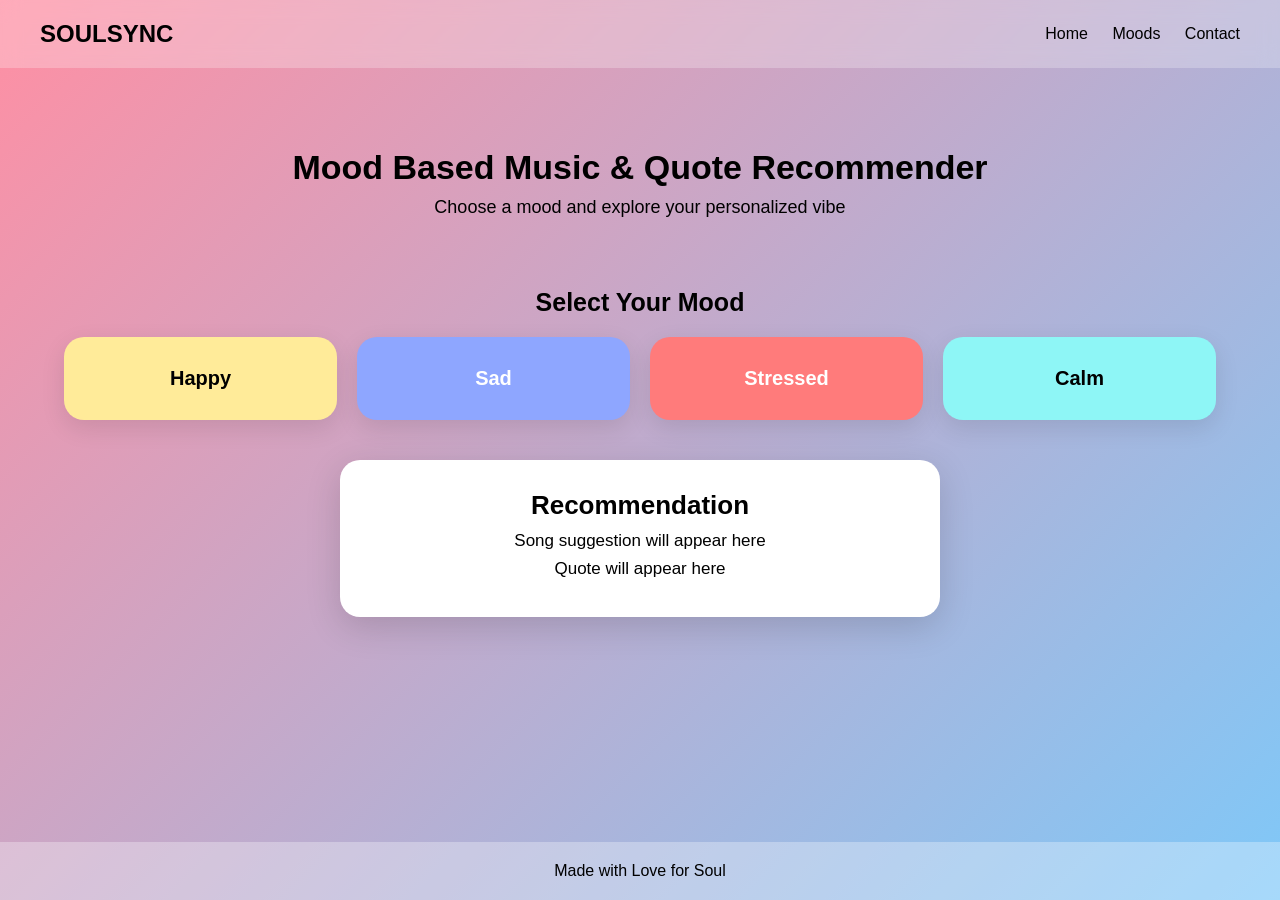
<file: SoulSync/index.html>
<!DOCTYPE html>
<html lang="en">
<head>
    <meta charset="UTF-8">
    <meta name="viewport" content="width=device-width, initial-scale=1.0">
    <title>SoulSync</title>
    <link rel="stylesheet" href="style.css">
</head>
<body>

    <!-- NAVBAR -->
    <header class="navbar">
        <div class="logo">
            <i class="fa-solid fa-music"></i>
            <!-- <img src="./assests/—Pngtree—music logo design and icon_4169799.png"> -->
            SOULSYNC
        </div>
        <nav>
            <a href="#">Home</a>
            <a href="#">Moods</a>
            <a href="#">Contact</a>
        </nav>
    </header>

    <!-- MAIN SECTION -->
    <section class="hero">
        <h1 class="hero-title">Mood Based Music & Quote Recommender</h1>
        <p class="hero-sub">Choose a mood and explore your personalized vibe</p>
    </section>

    <!-- MOOD GRID -->
    <section class="mood-section">
        <h2 class="section-title">Select Your Mood</h2>

        <div class="mood-grid">

            <div class="mood-card happy">
                <p> Happy</p>
            </div>

            <div class="mood-card sad">
                <p> Sad</p>
            </div>

            <div class="mood-card stressed">
                <p> Stressed</p>
            </div>

            <div class="mood-card calm">
                <p> Calm</p>
            </div>

        </div>
    </section>

    <!-- RECOMMENDATION BOX -->
    <section class="output-section">
        <div class="output-box">
            <h2>Recommendation</h2>
            <p class="song"> Song suggestion will appear here</p>
            <p class="quote"> Quote will appear here</p>
        </div>
    </section>

    <!-- FOOTER -->
    <footer>
        <p>Made with Love for Soul</p>
    </footer>

</body>
</html>
</file>
<file: SoulSync/style.css>
*{
    margin: 0;
    padding: 0;
    box-sizing: border-box;
    font-family: "Poppins", sans-serif;
}

/* Background Gradient */
body{
    background: linear-gradient(135deg, #ff8fa3, #7fc8f8);
    min-height: 100vh;
    display: flex;
    flex-direction: column;
}

/* NAVBAR */
.navbar{
    width: 100%;
    padding: 20px 40px;
    display: flex;
    justify-content: space-between;
    align-items: center;
    background: rgba(255,255,255,0.25);
    backdrop-filter: blur(10px);
    position: sticky;
    top: 0;
}

.logo{
    font-size: 24px;
    font-weight: 700;
}

.logo-image{

    width: 100px;
    height: 50px;
    transition: transform 0.3 ease;
}

nav a{
    margin-left: 20px;
    font-size: 16px;
    text-decoration: none;
    color: black;
    font-weight: 500;
}

nav a:hover{
    color: #333;
    border-bottom: 2px solid black;
}

/* HERO SECTION */
.hero{
    text-align: center;
    padding: 80px 20px 30px;
}

.hero-title{
    font-size: 34px;
    font-weight: 700;
    animation: fadeIn 1.5s ease;
}

.hero-sub{
    font-size: 18px;
    margin-top: 10px;
    animation: slideDown 1.5s ease;
}

/* SECTION TITLE */
.section-title{
    font-size: 25px;
    text-align: center;
    margin: 40px 0 20px;
    font-weight: 600;
}

/* MOOD GRID */
.mood-grid{
    display: grid;
    grid-template-columns: repeat(4, 1fr);
    gap: 20px;
    width: 90%;
    margin: auto;
}

.mood-card{
    background: white;
    padding: 30px 0;
    border-radius: 20px;
    font-size: 20px;
    text-align: center;
    font-weight: 600;
    cursor: pointer;
    transition: 0.3s;
    box-shadow: 0 8px 25px rgba(0,0,0,0.1);
    animation: popUp 0.8s ease;
}

.mood-card:hover{
    transform: scale(1.08) translateY(-5px);
    box-shadow: 0 12px 30px rgba(0,0,0,0.15);
}

/* Mood Colors */
.happy{ background: #ffeb99; }
.sad{ background: #8ea6ff; color: white; }
.stressed{ background: #ff7b7b; color: white;}
.calm{ background: #8ef6f6; }

/* OUTPUT BOX */
.output-section{
    margin: 40px 0;
    display: flex;
    justify-content: center;
}

.output-box{
    background: white;
    width: 80%;
    max-width: 600px;
    padding: 30px;
    border-radius: 20px;
    text-align: center;
    box-shadow: 0 10px 35px rgba(0,0,0,0.15);
    animation: fadeIn 1s ease;
}

.output-box h2{
    font-size: 26px;
    margin-bottom: 10px;
    font-weight: 600;
}

.song, .quote{
    font-size: 17px;
    margin: 8px 0;
}

/* FOOTER */
footer{
    text-align: center;
    padding: 20px;
    background: rgba(255,255,255,0.3);
    margin-top: auto;
}

/* ANIMATIONS */
@keyframes fadeIn{
    from{ opacity: 0; }
    to{ opacity: 1; }
}

@keyframes slideDown{
    from{ transform: translateY(-20px); opacity:0; }
    to{ transform: translateY(0); opacity:1; }
}

@keyframes popUp{
    0%{ transform: scale(0.7); opacity: 0; }
    100%{ transform: scale(1); opacity: 1; }
}

/* RESPONSIVE */
@media(max-width: 900px){
    .mood-grid{
        grid-template-columns: repeat(2,1fr);
    }
}

@media(max-width: 500px){
    .hero-title{
        font-size: 28px;
    }

    .mood-card{
        padding: 20px 0;
        font-size: 18px;
    }

    .output-box{
        width: 90%;
        padding: 20px;
    }
}
</file>
